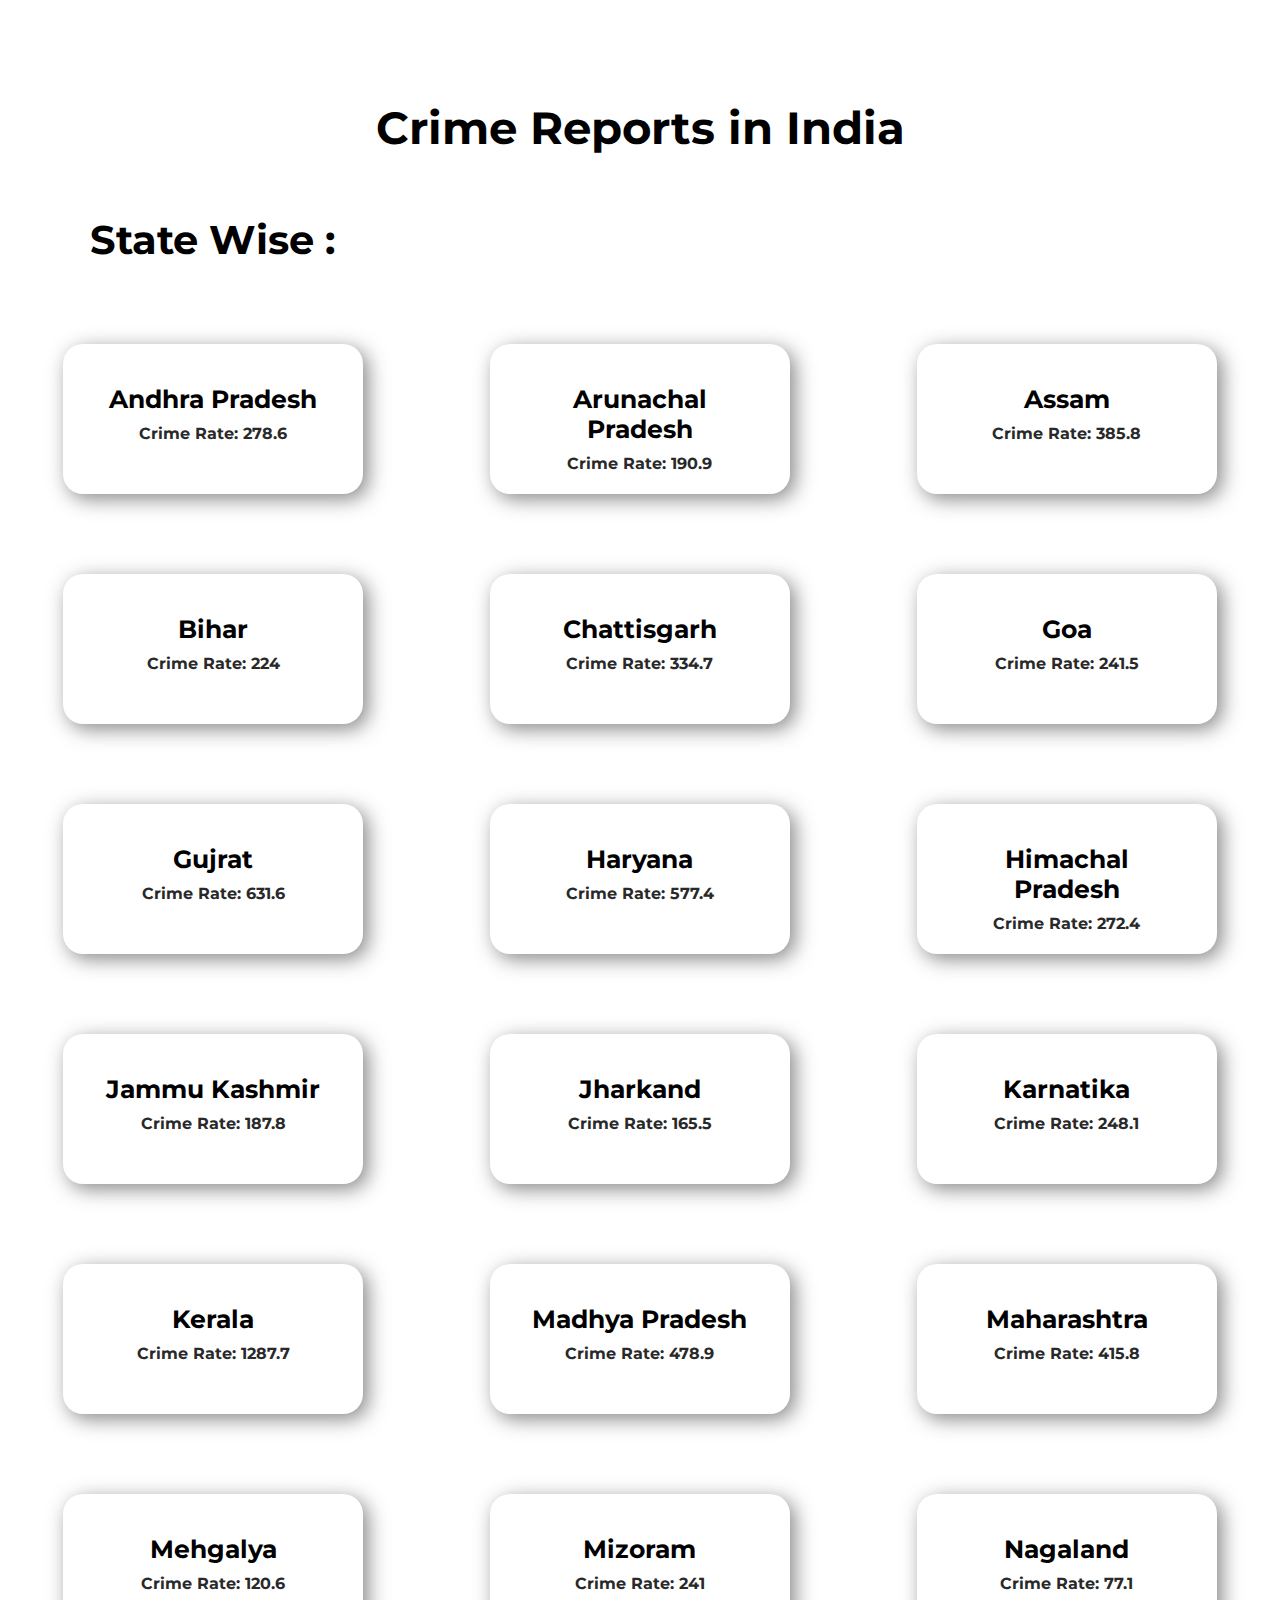
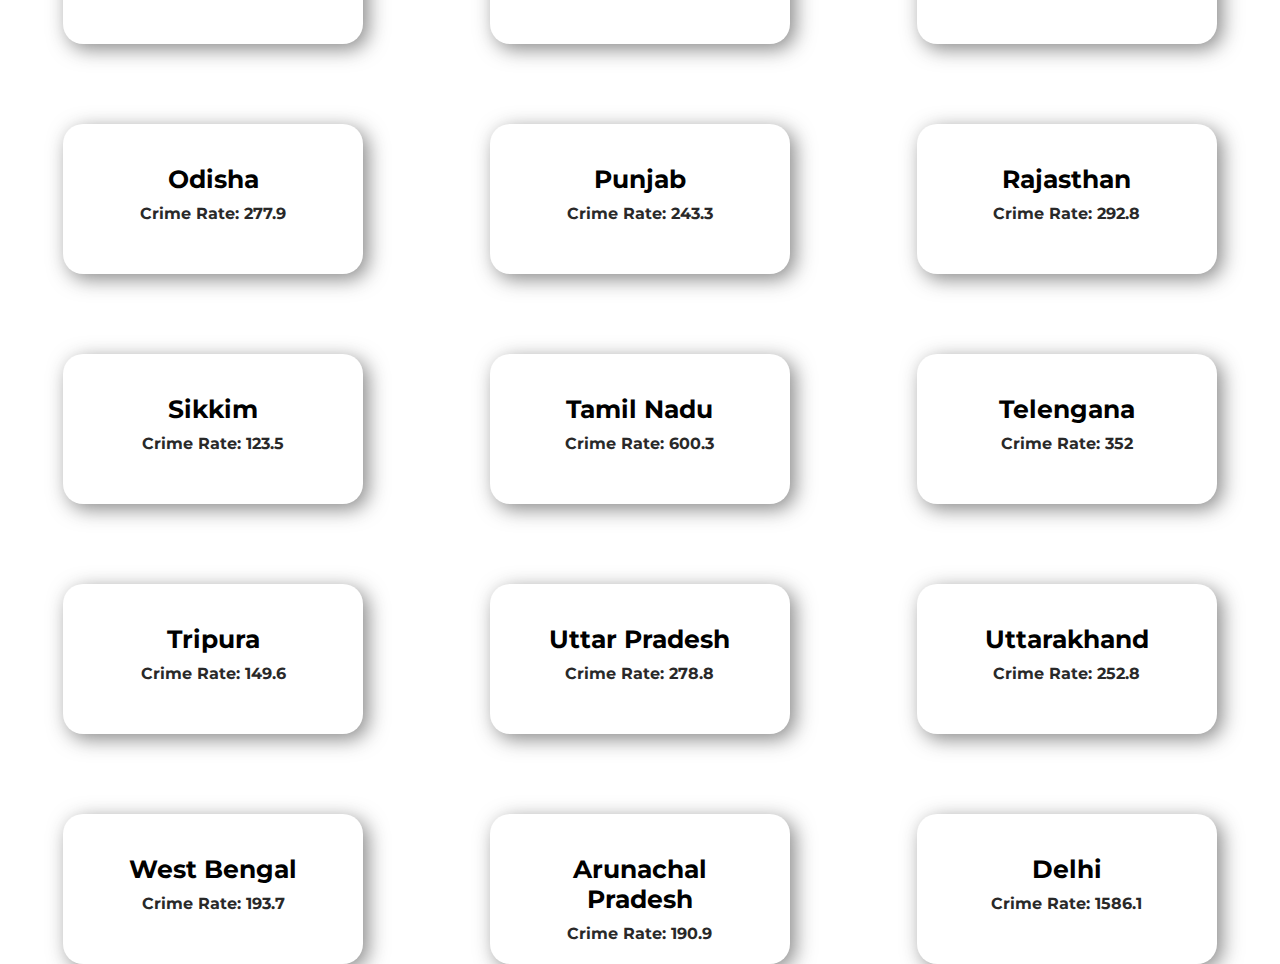
<file: cards.html>
<!DOCTYPE html>
<html lang="en">
  <head>
    <meta charset="UTF-8" />
    <meta http-equiv="X-UA-Compatible" content="IE=edge" />
    <meta name="viewport" content="width=device-width, initial-scale=1.0" />
    <link rel="shortcut icon" href="./favicon.png" type="image/x-icon" />
    <!-- FA -->
    <link
      rel="stylesheet"
      href="https://cdnjs.cloudflare.com/ajax/libs/font-awesome/5.15.3/css/all.min.css"
      integrity="sha512-iBBXm8fW90+nuLcSKlbmrPcLa0OT92xO1BIsZ+ywDWZCvqsWgccV3gFoRBv0z+8dLJgyAHIhR35VZc2oM/gI1w=="
      crossorigin="anonymous"
      referrerpolicy="no-referrer"
    />
    <link rel="stylesheet" href="assets/card.css" />
    <title>You can check about crimes in India Here !!</title>
  </head>
  <body>
    <h1>Crime Reports in India</h1>
    <div class="state">
      <h2>State Wise :</h2>
      <a href="#cards"><i class="fas fa-chevron-down"></i></a>
    </div>
    <section id="cards">
      <div class="state_card1">
        <div class="card1">
          <h2>Andhra Pradesh</h2>
          <h4>Crime Rate: 278.6</h4>
        </div>
        <div class="card1">
          <h2>Arunachal Pradesh</h2>
          <h4>Crime Rate: 190.9</h4>
        </div>
        <div class="card1">
          <h2>Assam</h2>
          <h4>Crime Rate: 385.8</h4>
        </div>
      </div>

      <div class="state_card1" id="#cards">
        <div class="card1">
          <h2>Bihar</h2>
          <h4>Crime Rate: 224</h4>
        </div>
        <div class="card1">
          <h2>Chattisgarh</h2>
          <h4>Crime Rate: 334.7</h4>
        </div>
        <div class="card1">
          <h2>Goa</h2>
          <h4>Crime Rate: 241.5</h4>
        </div>
      </div>

      <div class="state_card1" id="#cards">
        <div class="card1">
          <h2>Gujrat</h2>
          <h4>Crime Rate: 631.6</h4>
        </div>
        <div class="card1">
          <h2>Haryana</h2>
          <h4>Crime Rate: 577.4</h4>
        </div>
        <div class="card1">
          <h2>Himachal Pradesh</h2>
          <h4>Crime Rate: 272.4</h4>
        </div>
      </div>

      <div class="state_card1" id="#cards">
        <div class="card1">
          <h2>Jammu Kashmir</h2>
          <h4>Crime Rate: 187.8</h4>
        </div>
        <div class="card1">
          <h2>Jharkand</h2>
          <h4>Crime Rate: 165.5</h4>
        </div>
        <div class="card1">
          <h2>Karnatika</h2>
          <h4>Crime Rate: 248.1</h4>
        </div>
      </div>
      <div class="state_card1" id="#cards">
        <div class="card1">
          <h2>Kerala</h2>
          <h4>Crime Rate: 1287.7</h4>
        </div>
        <div class="card1">
          <h2>Madhya Pradesh</h2>
          <h4>Crime Rate: 478.9</h4>
        </div>
        <div class="card1">
          <h2>Maharashtra</h2>
          <h4>Crime Rate: 415.8</h4>
        </div>
      </div>
      <div class="state_card1" id="#cards">
        <div class="card1">
          <h2>Mehgalya</h2>
          <h4>Crime Rate: 120.6</h4>
        </div>
        <div class="card1">
          <h2>Mizoram</h2>
          <h4>Crime Rate: 241</h4>
        </div>
        <div class="card1">
          <h2>Nagaland</h2>
          <h4>Crime Rate: 77.1</h4>
        </div>
      </div>
      <div class="state_card1" id="#cards">
        <div class="card1">
          <h2>Odisha</h2>
          <h4>Crime Rate: 277.9</h4>
        </div>
        <div class="card1">
          <h2>Punjab</h2>
          <h4>Crime Rate: 243.3</h4>
        </div>
        <div class="card1">
          <h2>Rajasthan</h2>
          <h4>Crime Rate: 292.8</h4>
        </div>
      </div>
      <div class="state_card1" id="#cards">
        <div class="card1">
          <h2>Sikkim</h2>
          <h4>Crime Rate: 123.5</h4>
        </div>
        <div class="card1">
          <h2>Tamil Nadu</h2>
          <h4>Crime Rate: 600.3</h4>
        </div>
        <div class="card1">
          <h2>Telengana</h2>
          <h4>Crime Rate: 352</h4>
        </div>
      </div>
      <div class="state_card1" id="#cards">
        <div class="card1">
          <h2>Tripura</h2>
          <h4>Crime Rate: 149.6</h4>
        </div>
        <div class="card1">
          <h2>Uttar Pradesh</h2>
          <h4>Crime Rate: 278.8</h4>
        </div>
        <div class="card1">
          <h2>Uttarakhand</h2>
          <h4>Crime Rate: 252.8</h4>
        </div>
      </div>
      <div class="state_card1" id="#cards">
        <div class="card1">
          <h2>West Bengal</h2>
          <h4>Crime Rate: 193.7</h4>
        </div>
        <div class="card1">
          <h2>Arunachal Pradesh</h2>
          <h4>Crime Rate: 190.9</h4>
        </div>
        <div class="card1">
          <h2>Delhi</h2>
          <h4>Crime Rate: 1586.1</h4>
        </div>
      </div>
    </section>
  </body>
</html>
</file>
<file: assets/card.css>
@import url("https://fonts.googleapis.com/css2?family=Montserrat:wght@500&display=swap");
* {
  margin: 0;
  padding: 0;
  box-sizing: border-box;
}
body {
  height: 100vh;
  width: 100%;
  font-family: "Montserrat", sans-serif;
}
html {
  scroll-behavior: smooth;
}
h1 {
  text-align: center;
  margin-top: 100px;
  font-size: 45px;
}
.state i {
  position: absolute;
  top: 30%;
  left: 50%;
  transform: translate(-30%, -50%);
  color: black;
  cursor: pointer;
  transition: 0.5s ease-out;
}
.state i:hover {
  margin-top: 10px;
}
.state h2 {
  font-size: 40px;
  margin-top: 60px;
  margin-bottom: 50px;
  margin-left: 90px;
}
.state_card1 {
  display: flex;
  justify-content: space-around;
  margin-top: 80px;
}
.card1 {
  width: 300px;
  height: 150px;
  padding: 40px;
  border-radius: 20px;
  box-shadow: 5px 5px 20px rgba(122, 122, 122, 0.9);
}
.card1 h4 {
  text-align: center;
  margin-top: 10px;
  color: rgb(41, 41, 41);
}
.card1 h2 {
  font-size: 25px;
  text-align: center;
}
body::-webkit-scrollbar {
  width: 10px;
}
::-webkit-scrollbar-track {
  background: #fff;
}
::-webkit-scrollbar-thumb {
  border-radius: 5px;
  background: rgb(41, 41, 41);
  -webkit-transition: 0.3s ease-in-out;
  transition: 0.3s ease-in-out;
}
</file>
